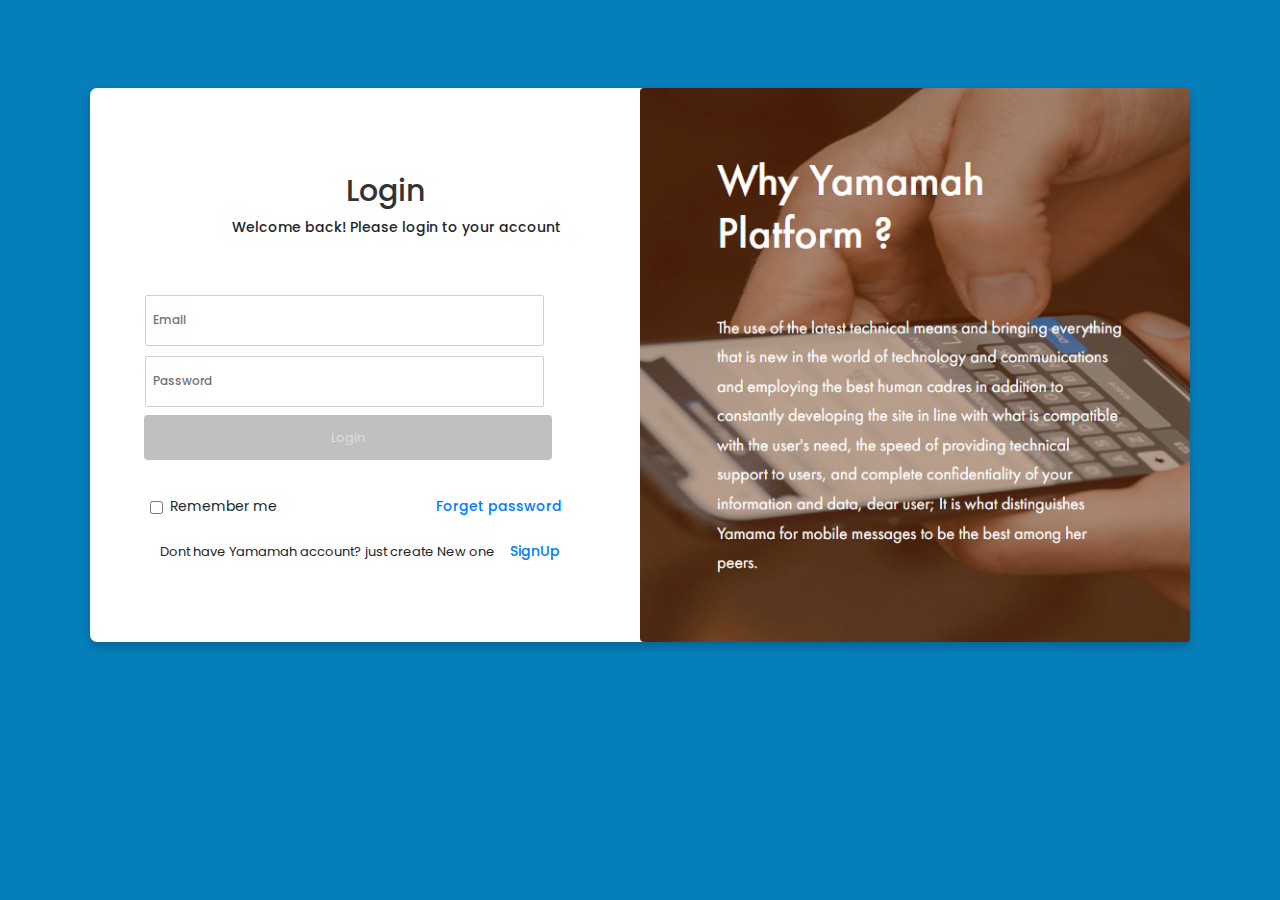
<file: index.html>
<!DOCTYPE html>
<html lang="en">
<head>
    <meta charset="UTF-8">
    <meta http-equiv="X-UA-Compatible" content="IE=edge">
    <meta name="viewport" content="width=device-width, initial-scale=1.0">
    <link rel="stylesheet" href="css/bootstrap.min.css">
    <link rel="stylesheet" href="css/splide.min.css">
    <link rel="stylesheet" href="css/style.css">
    <meta name="viewport" content="width=device-width, initial-scale=1.0">  
    <title>login</title>
</head>

<body>

    <!----------------Start Login Page---------------->

    
    <div class="container">
        
        <div class="cover">
            <div class="front">
                <img src="img/img.png" alt="">
            </div>
        </div>
        <form action="#">
           <div class="form-content">
            <div class="login-form">
                <div class="title">Login</div>
                <div class="para">
                    <p>Welcome back! Please login to your account</p>
                </div>
                <div class="input-boxes">
                    <div class="input-box">
                        <input  id="Email" type="text" placeholder="Email">
                     
                    </div>
                    <div class="par1">
                        <p id="required1"></p>
                    </div>
                    
                    
                    <div class="input-box">
                        <input id="password" type="password" placeholder="Password">
                        
                    </div>

                    <div class="par2">
                        <p id="required2"></p>
                    </div>
                      </div>

                      
                    
                    
                    <button type="button" class="btn btn-secondary btn" onclick="required()">Login</button>
                    
                        <div class="forgot">
                            
                    <div class="text"><a href="">Forget password</a></div>


                    <div class="form-check">
                        <input class="form-check-input" type="checkbox" value="" id="flexCheckChecked" >
                        <label class="form-check-label" for="flexCheckChecked">
                            Remember me
                        </label>
                      </div>
                        </div>
                    
                

                        <div class="up d-flex align-items-center mt-4">
                            <div class="text-p">
                                Dont have Yamamah account? just create New one 
                               
                            </div>
                            <div class="sign"><a href="signup.html">SignUp</a></div>
                        </div>
                </div> 
            </div>
            
           </div>
           <br/>

    <!----------------End Login Page---------------->


<script src="js/js.js"></script>
</body>


</html>
</file>
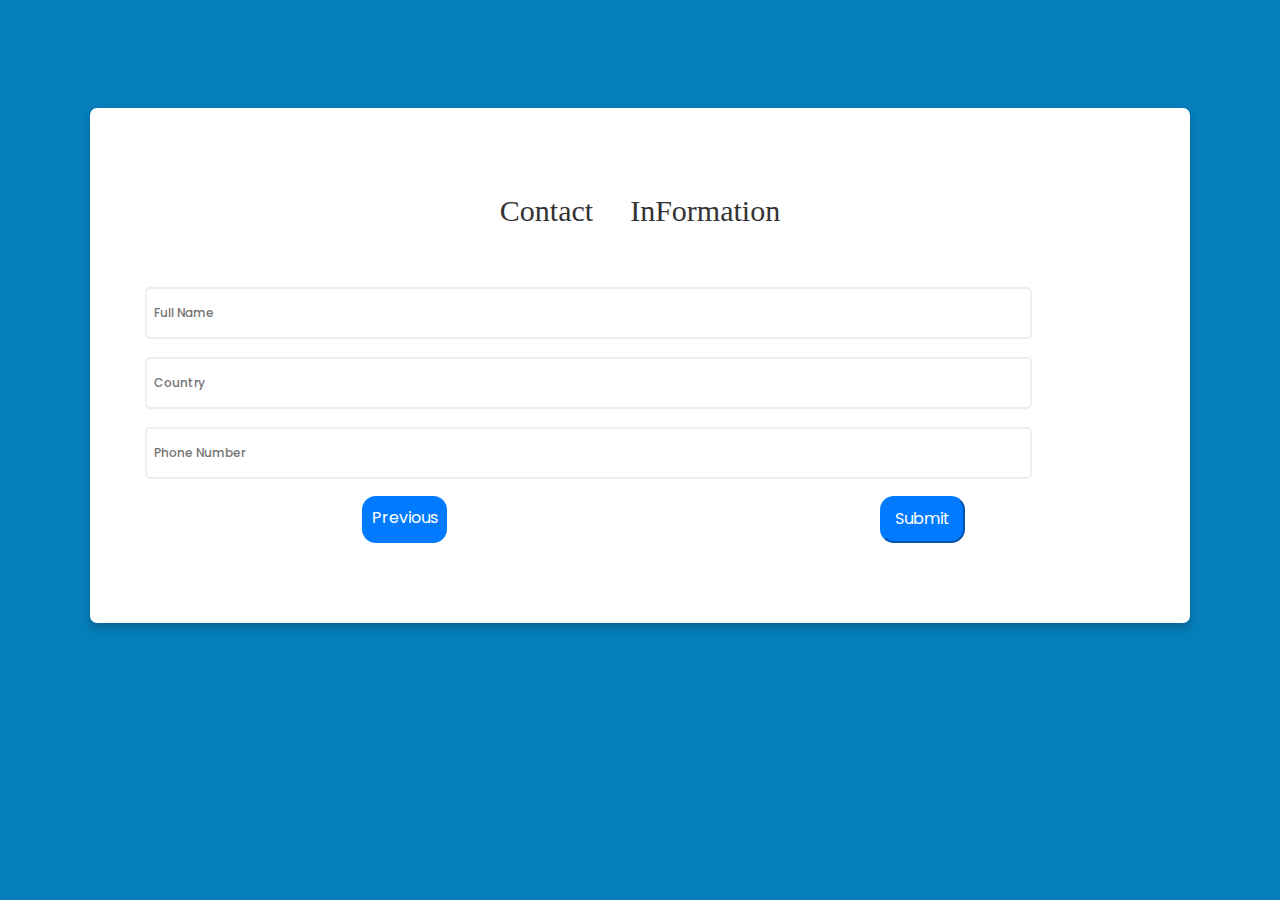
<file: Contact Information.html>
<!DOCTYPE html>
<html lang="en">
<head>
    <meta charset="UTF-8">
    <meta http-equiv="X-UA-Compatible" content="IE=edge">
    <meta name="viewport" content="width=device-width, initial-scale=1.0">
    <link rel="stylesheet" href="css/bootstrap.min.css">
    <link rel="stylesheet" href="css/splide.min.css">
    <link rel="stylesheet" href="css/style.css">
    <title>Contact Information</title>
</head>
<body>

        <!----------------Start Contact Page---------------->

    <div class="conn">
        
        
        <form action="#">
           <div class="form-conttent">
            <div class="login-form">
                <div class="title">Contact InFormation  </div>
                
                <div class="input-boxees">
                    <div class="input-box">
                        <input type="text" placeholder="Full Name" required>
                    </div>
                    
                    <div class="input-box">
                        <input type="text" placeholder="Country" required>
                        
                        
                    </div>
                    
                    <div class="input-box">
                        <input type="password" placeholder="Phone Number" required>
                        
                    </div>

                    

                    <div class="buttons-3 d-flex align-items-center">

                        <div class="btn4 btn-submit" >
                            <a href="signup.html" style="color: #ffffff;">Previous</a>
                        </div>
                        
                        <div class="sub">
                            <button type="submit" class="btn3 btn-primary">Submit</button>
    
                        </div>
    
                        
                    </div>
 <!----------------End Contact Page---------------->

                  

</body>
</html>
</file>
<file: css/style.css>
@import url('https://fonts.googleapis.com/css2?family=Poppins:wght@200;300;400;500;600;700&display=swap');

@import url('https://fonts.googleapis.com/css2?family=Open+Sans+Condensed:wght@300;700&display=swap');

*{
  margin: 0;
  padding: 0;
  box-sizing: border-box;
  font-family: "Poppins" , sans-serif;
}

body{
    /* height: 100%; */
    display: flex;
    align-items: center;
    justify-content: center;
    background: #067eba;
    padding: 30px;
    font-family: 'Rufina', serif;
    height: 700px;

}


/*Start Login */
.container{
    position: relative;
    max-width: 1100px;
    width: 100%;
    background: #fff;
    padding: 80px 40px;
    box-shadow: 0 5px 10px rgba(0, 0, 0, 0.2);
    border-radius: 7px;
    margin-top: 30px;
    height: fit-content;


}

.container .cover{
    position: absolute;
    height: 100%;
    width: 50%;
    /* background: red; */
    z-index: 98;
    top: 0;
    left: 50%;
}

.container .cover img{
    position: absolute;
    height: 100%;
    width: 100%;
    object-fit: cover;
    z-index: 12;
    border-radius: 4px;
}

.container form{
    height: 100%;
    width: 100%;
    background: #fff;
}

.container .form-content{
display: flex;
align-items: center;
justify-content: space-between;
}

.form-content .login-form{
    width: 100%;
    /* background: red; */
    
}

 form .form-content .title {
    font-size: 30px;
    font-weight: 500;
    color: #333;
    /* margin-left: 16%; */
    margin-bottom: 4px;
    width: 50%;
  text-align: center;
}


form .form-content .para p{
font-size: 14px;
    font-weight: 500;
    margin-bottom: 55px;
   transform: translateX(10%);
}

 
form .form-content .input-boxes{
    margin-top: 30px;
}

.form-content .input-boxes .par1 p{
    margin-left: 22px;
    font-size: 12px;
    margin-top: -10px;
    color: red;
}
.form-content .input-boxes .par2 p{
    margin-left: 22px;
    font-size: 12px;
    margin-top: -10px;
    color: red;
}





form .form-content .input-box{
    display: flex;
    align-items: center;
    height: 55px;
    width: 87%;
    margin: 15px;
}
.form-content .input-box input{
    height: 93%;
    width: 45%;
    outline: none;
    box-sizing: border-box;
    border-radius: 2px;
    border: 1px solid #d5d0d0;
    padding: 7px;
    font-size : 12px;
    font-weight: 500;
    
}

.form-content .btn {
    height: 45px;
    width: 40%;
    margin-left: 14px;
    border: none;
    background-color: silver;
    font-size: 13px;
    color: #dfdfdf;
}

form .form-content .text{
    font-size: 14px;
    font-weight: 500;
    color: #333;
    margin-left: 30%;
    margin-top: 36px;
}
.form-check{
    margin-left: 20px;
    margin-top: -21px;
    font-size: 14px;
}


@media (max-width:767px) {
   .container .cover {
    display: none;
   }
    .form-content .title {
        text-align: center;
        margin: auto; 
    }
    .form-content .para p{
           padding: 0 20px
    }
    form .form-content .input-box {
        width: 100%;
        margin: 15px 0;
    }
   .form-content .input-boxes input {
    width: 100%;
   }
   .forgot {
    
    display: flex;
    align-items: center;
    justify-content: center;
    /* margin-top: 40px; */
    text-align: center;
    margin-left: -37%;

}
.forgot .form-check{
    /* margin-top: 0; */
    margin-top: 36px;
}
.forgot .text{
    /* margin-top: 0; */
    margin-left: 0;
}
   }


.text-p{
    /* margin-top: 28px; */
    font-size: 13px;
    margin-left: 30px;
}

.sign{
    margin-left: 15px;
    /* margin-top: -20px; */
    font-size: 14px;
    font-weight: 500;
    color: #333;

}
a:sign{
    text-decoration: none;
}


/*End Login */

/*Start Sign up */


.con{
    position: relative;
    max-width: 1100px;
    width: 100%;
    background: #fff;
    padding: 80px 40px;
    box-shadow: 0 5px 10px rgba(0, 0, 0, 0.2);
    border-radius: 7px;
    margin-top: 30px;
    height: fit-content;

}

.con .covver{
    position: absolute;
    height: 100%;
    width: 50%;
    z-index: 98;
    top: 0;
    left: 50%;
}

.con .covver img{
    position: absolute;
    height: 100%;
    width: 100%;
    object-fit: cover;
    z-index: 12;
    border-radius: 4px;
}

.con .covver .btn1{
    position: absolute;
    height: 55px;
    width: 76%;
    top: 71%;
    left: 50%;
    transform: translate(-50%, -40%);
    /* -ms-transform: translate(-50%, -50%); */
    background-color: #0e7fcd;
    color: #fff;
    padding: 11px 23px;
    border: none;
    cursor: pointer;
    border-radius: 5px;
    z-index: 40;
    font-size: 15px;
    font-family: system-ui;
    font-weight: 600;
}
.con .covver .btn1 p{
    color: #fff;
    margin-top: 1px;
    font-size: 20px;
    text-decoration-line: none;
}



.con form{
    height: 100%;
    width: 100%;
    background: #fff;
}

.con .form-coontent{
display: flex;
align-items: center;
justify-content: space-between;
}



.form-coontent .sign-form{
    width: 100%;
    /* background: red; */
    
}

 form .form-coontent .title {
    font-size: 33px;
    font-weight: 500;
    color: #333;
    margin-left: 13%;
    margin-bottom: 28px;
    font-family: system-ui;
    padding: 16px;
    margin-top: 30px;
}



form .form-coontent .input-boox{
    
    display: flex;
    align-items: center;
    height: 51px;
    width: 87%;
    margin: 15px;
}
.form-coontent .input-boox input{
    height: 93%;
    width: 45%;
    outline: none;
    box-sizing: border-box;
    border-radius: 5px;
    border: 2px solid #eee;
    padding: 7px;
    font-size : 12px;
    font-weight: 500;
    
}

.btnres {
    display: none;
}

@media (max-width:767px) {

    .con .covver {
        display: none;
    }
    .con .end .btn1 {
        top: 96%;
        left: -54%;
    }

    .form-coontent .input-boox input {
        width: 100%;
    }
    .btnres {
        height: 45px;
        width: 30%;
        margin-top: 81px;
        margin-left: 6px;
        background: #f3671f;
        text-decoration: none;
        border: none;
        padding: 10px;
        display: block;
        position: absolute;
        bottom: 20px;
        border-radius: 3px;
    }
    .btnres a {
        text-decoration: none;
    /* padding: 0px 44px; */
    /* transform: translateY(-23%); */
    /* background: #666; */
    color: #fff;
    border: none;
    margin-bottom: -12px;
    display: block;
    width: 100%;
    }
    .bords {
        display: flex;
        align-items: baseline;
        justify-content: center;
    }
    }


  
   








form .form-coontent  ::placeholder{
color:#afb6bc;
}

form .form-coontent .img1 img{
    margin-left: -40px;
    width: 23px;
    margin-top: -5px;
}



form .form-coontent .img2 img{
    margin-left: -49px;
    width: 38px;
    margin-top: -2px;
}
form .form-coontent .img3 img{
    margin-left: -69px;
    width: 60px;
}
form .form-coontent .img4 img{
    margin-left: -56px;
    width: 42px;
}


form .form-coontent .bord{
    border-style: dotted;
    width: 175px;
    height: 110px;
    margin-left: 25px;
    border-radius: 6px;
    color: #6c8da9;
}
form .form-coontent .bord p{
    margin-top: 10px;
    font-family: 'Poppins';
    margin-left: 4px;
    font-size: 11px;
    font-weight: 560;
    color: #6c8da9;
}




form .form-coontent .bord .img5 img{
    margin-left: 70px;
    margin-top: 20px;
    width: 29px;
}



form .form-coontent .bord1{
    border-style: dotted;
    width: 175px;
    height: 110px;
    margin-left:22%;
    border-radius: 6px;
    color: #6c8da9;
    margin-top: -110px;
}
form .form-coontent .bord1 p{
    margin-top: 4px;
    font-family: 'Poppins';
    margin-left: 54px;
    font-size: 11px;
    font-weight: 560;
    color: #6c8da9;
}


form .form-coontent .bord1 .img5 img{
    margin-left: 70px;
    margin-top: 20px;
    width: 29px;
}





.form-coontent .btn {
    height: 45px;
    width: 40%;
    margin-top: 81px;
    margin-left: 6px;
    background: #f3671f;
    text-decoration: none;
    border: none;
    padding: 10px;

}

.form-coontent .btn:hover {
    box-shadow: 0 0 0 2px #fff, 0 0 0 3px var(#f3671f);

}






.form-coontent .nav .nav-item .nav-link{
    margin-left: 36px;
    font-size: 14px;
    font-weight: 600;
    color: #6c8da9;
    font-family: sans-serif;
    position: relative;

}




.form-coontent .nav .nav-item .img6 img{
    margin-top: -71px;
    margin-left: 26px;
    width: 24px;
}
.form-coontent .nav .nav-item .img7 img{
    margin-top: -69px;
    margin-left: 24px;
    width: 27px;


}

.form-coontent .line{
    width: 44%;
    margin-left: -13px;
    margin-top: -34px;
    height: 16px;
}
.form-coontent .line1{
    margin-left: -16px;
    margin-top: -33px;
    margin-bottom: 10px;
    height: 3px;
    width: 15%;
    background: #f3671f;
}


/*progressbar*/

.progressbar{
    position: relative;
    display: flex;
    justify-content: space-between;
    width: 30%;
    counter-reset: step;

}

.progressbar::before{
    content: "";
    position: absolute;
    top: 46%;
    transform: translateY(-50%);
    height: 1px;
    width: 31%;
    background-color: #dcdcdc;
    margin-left: 179px;
}

.progress-step{
    width: 31px;
    height: 2.1875rem;
    background-color: #dcdcdc;
    border-radius: 50%;
    margin-left: -19px;
    display: flex;
    justify-content: center;
    align-items: center;

}

.progress-step::before{
    counter-increment: step;
    content:counter(step);
}

.progress-step-active{
    background-color: #f3671f;
    color: #fff;
}

.progress-step-activee{
    background-color:#5f7f96;
    color: #fff;
}



.progressbar .paragraph p{
    font-size: 11px;
    margin-left: -77px;
    margin-top: 11px;
    font-weight: 500;

}

.paragraphh p{
    
    font-weight: 500;
    margin-left: 30.5%;
    margin-bottom: 37px;
    margin-top: -34px;
    font-size: 11px;
}

 /*Start Sign up */



 /*Start Contact */

.conn{
    position: relative;
    max-width: 1100px;
    width: 100%;
    background: #fff;
    padding: 80px 40px;
    box-shadow: 0 5px 10px rgba(0, 0, 0, 0.2);
    border-radius: 7px;
    margin-top: 30px;
    height: fit-content;


}



.conn form{
    height: 100%;
    width: 100%;
    background: #fff;
}

.conn .form-conttent{
display: flex;
align-items: center;
justify-content: space-between;
}

.form-conttent .login-form{
    width: 100%;
    /* background: red; */
    
}

 form .form-conttent .title {
    font-size: 30px;
    font-weight: 500;
    color: #333;
    /* margin-left: 34%; */
    margin-bottom: 53px;
    font-family: emoji;
    text-align: center;
}

form .form-conttent .input-boxees{
    margin-top: 30px;
    /* margin-left: 28%; */
}


form .form-conttent .input-box{
    display: flex;
    align-items: center;
    height: 55px;
    width: 87%;
    margin: 15px;
}
.form-conttent .input-box input{
    height: 93%;
    width: 100%;
    outline: none;
    box-sizing: border-box;
    border-radius: 5px;
    border: 2px solid #eee;
    padding: 7px;
    font-size : 12px;
    font-weight: 500;
    
}

.form-conttent  .btn3{
    margin-left: 140%;
    width: 85px;
    height: 47px;
    border-radius: 14px;
}
.form-conttent  .btn4{
    width: 85px;
    height: 47px;
    border-radius: 14px;
    margin-left: -60px;
    /* margin-top: -50px; */
    background: #007bff;
    padding: 10px;
    text-decoration: none;
}









.custom-file{
    width: 170px;
    height: 104px;
    position: relative;
    z-index: 1;
    margin-top: 0px;
    /* background-color: #eee; */
}

.custom-file input[type="file"] {
    margin-left: 10px;
    margin-top: 16px;
    height: 100%;
    width: 91%;
    opacity: 0;
}

form .form-coontent .bord .custom-file img {
    margin-left: 70px;
    margin-top: -112%;
    width: 29px;
}


form .form-coontent .bord .custom-file p{
    margin-top: -87px;
    font-family: 'Poppins';
    font-size: 11px;
    font-weight: 560;
    color: #6c8da9;
}


.custom-file1{
    width: 170px;
    height: 105px;
    position: relative;
    z-index: 1;
    margin-top: 0px;
}

.custom-file1 input[type="file"] {
    margin-left: 5px;
    margin-top: 16px;
    height: 97%;
    width: 97%;
    opacity: 0;
}

form .form-coontent .bord1 .custom-file1 img {
    margin-left: 70px;
    margin-top: -115%;
    width: 29px;
}

form .form-coontent .bord1 .custom-file1 p{
    margin-top: -87px;
    font-family: 'Poppins';
    font-size: 11px;
    font-weight: 560;
    color: #6c8da9;
    margin-left: 53px;
}





.form-conttent  .btn3{
    margin-left: 25%;
    width: 85px;
    height: 47px;
    border-radius: 14px;
}
.form-conttent  .btn4{
    width: 85px;
    height: 47px;
    border-radius: 14px;
    margin-left: 26px;
    /* margin-top: -50px; */
    background: #007bff;
    padding: 10px;
}
.buttons-3 {
    justify-content: space-around;
}

 /*Start Contact */


 @media  (max-width:767px) {
    .form-conttent .input-box input {
        width: 90%;
    }
 }
</file>
